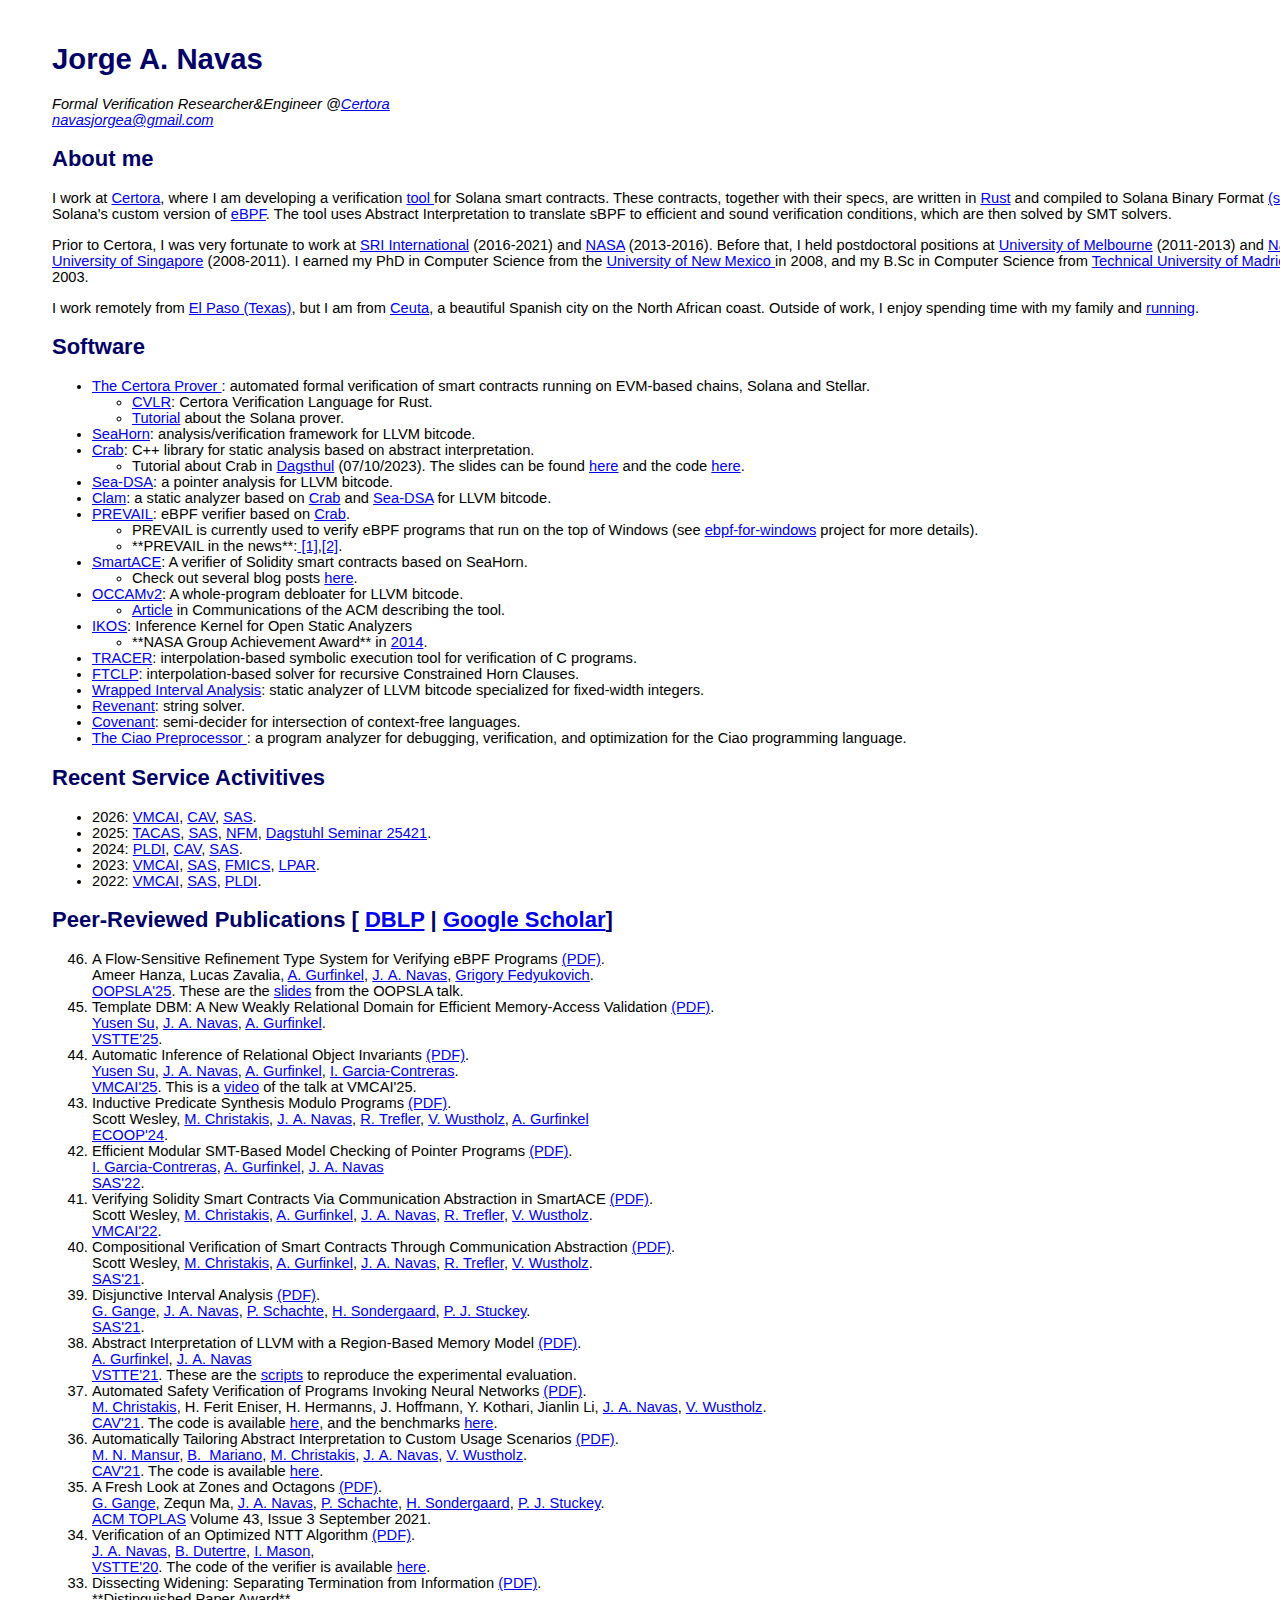
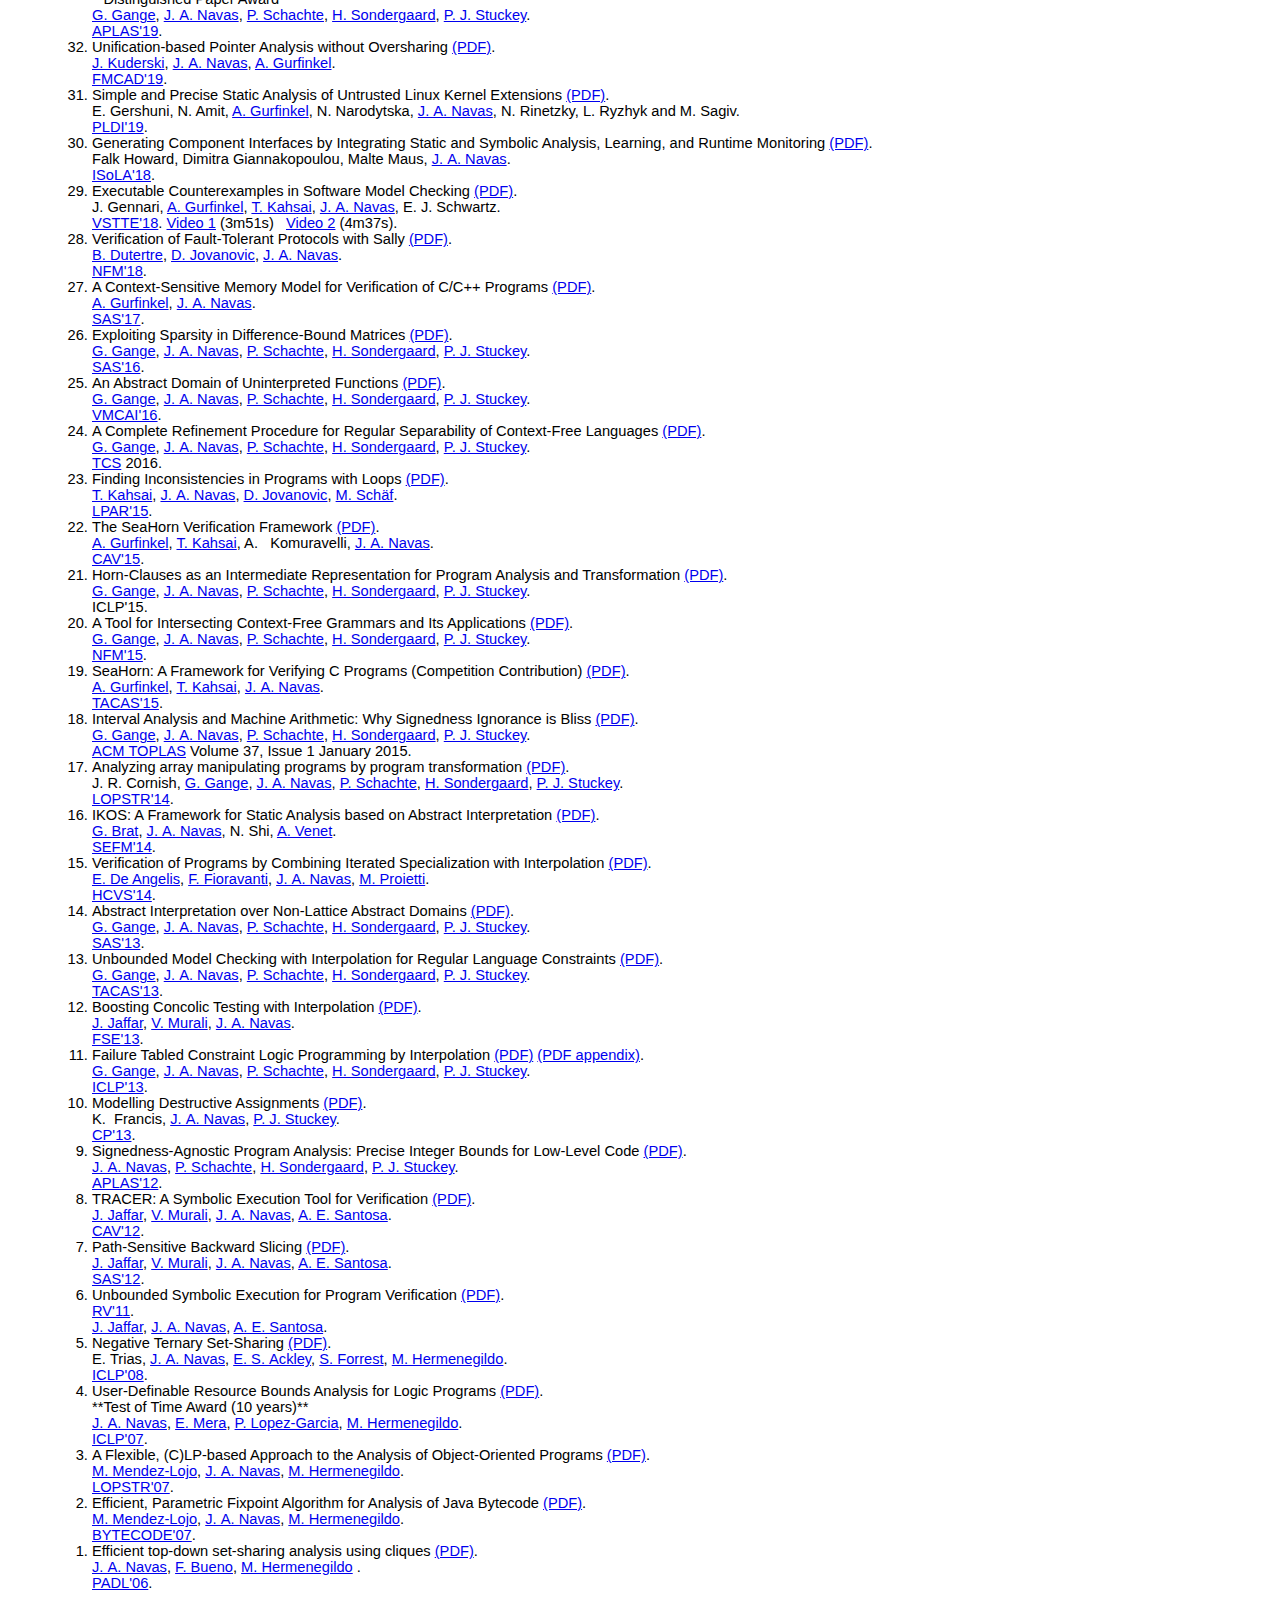
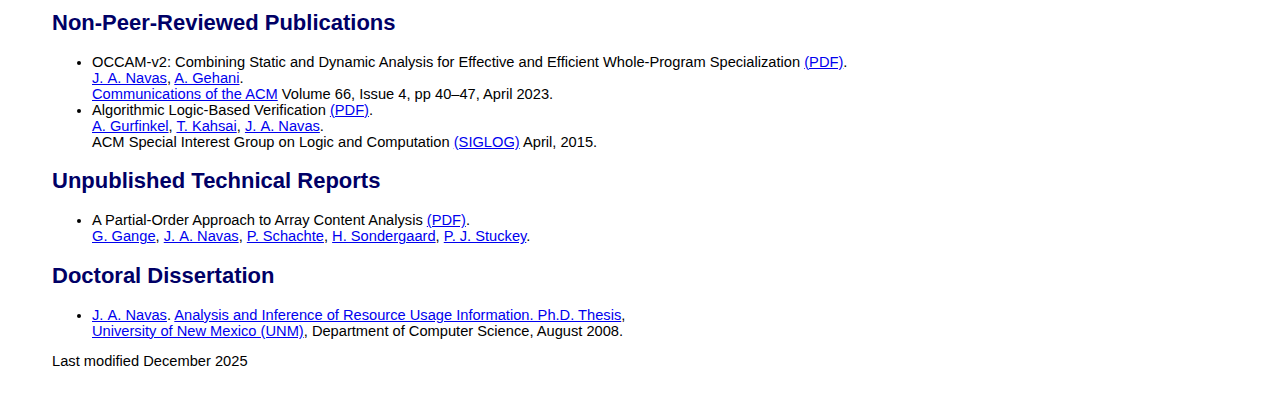
<file: index.html>
<!DOCTYPE html>
<html xmlns="http://www.w3.org/1999/xhtml" lang="en">

<head>

   <meta http-equiv="Content-Type" content="text/html; charset=utf-8"> 

    <meta name="description" content=" Jorge A. Navas is a principal
    researcher at Certora. Before, he was a senior computer scientist
    at SRI International, a research engineer in the Robust Software
    Engineering Group at NASA Ames Research Center, a senior research
    fellow at The University of Melbourne, and a research fellow at
    the National University of Singapore working with Joxan
    Jaffar. Even before that, he was a PhD student at the University
    of New Mexico working with Manuel Hermenegildo. His research area
    is Programming Languages and among his main interests are the
    design and development of tools for program verification and
    analysis of complex systems.">

    <meta name="keywords" content="Jorge Navas, Formal Methods,
   Software Verification, Static Analysis, Abstract Interpretation,
   Symbolic Execution, Model Checking, C, C++, Rust, eBPF, Solana,
   SBF, Horn Clauses, Constraint Logic Programming (CLP), LLVM,
   SeaHorn, Crab, Clam, SeaDsa, Ikos, TRACER">

    <title>Jorge Navas Homepage</title>
  
    <link rel="stylesheet" href="css/style.css" type="text/css" > 

</head>

<body>
  
<!-- <h1>Jorge A. Navas</h1> -->
<!-- <header> -->
<!-- <table class="title"> -->
<!-- <tr> <td> Formal Verification Researcher&amp;Engineer @<a href="http://www.certora.com/">Certora</a> </td></tr> -->
<!-- <tr> <td> <a href="mailto:navasjorgea@gmail.com">navasjorgea@gmail.com</a> </td> </tr> -->
<!-- </table> -->
<!-- </header> -->

<!-- <table> -->
<!-- <tr> -->
<!-- <td><img src="figs/jorge_navas.jpg" alt="Jorge A. Navas" height="130" width="130"></td> -->
<!-- <td> -->
<!--   <h1>Jorge A. Navas</h1> -->
<!--   <h3> Formal Verification Researcher/Engineer @<a href="http://www.certora.com/">Certora</a> </h3> -->
<!--   <a href="mailto:navasjorgea@gmail.com">navasjorgea@gmail.com</a> -->
<!-- </td> -->
<!-- </tr> -->
<!-- </table> -->
<!-- <hr> -->

    <header>
        <h1>Jorge A. Navas</h1>
        <address>
            Formal Verification Researcher&amp;Engineer @<a href="http://www.certora.com/">Certora</a><br>
            <a href="mailto:navasjorgea@gmail.com">navasjorgea@gmail.com</a>
        </address>
    </header>
    

    <main>
      <section id="about">
	<h2>About me</h2>

	  <!-- <p> My passion is the design and implementation of automatic tools -->
	  <!-- that can boost programmers' productivity to make more reliable -->
	  <!-- and secure code. The goal of my research is to improve the -->
	  <!-- process of formally verifying complex software systems. </p> -->

	<p> I work at <a href="http://www.certora.com/">Certora</a>, where I
	  am developing a 
	  verification <a href="https://medium.com/certora/formal-verification-of-solana-smart-contracts-2e57b960f953">
	    tool </a> for Solana smart contracts. These contracts, together with
	  their specs, are written in <a href="https://crates.io/crates/cvlr">Rust</a> and compiled to Solana Binary
	  Format <a href="https://solana.com/docs/core/programs">(sBPF)</a>,
	  Solana's custom version of
	  <a href="https://ebpf.io/">eBPF</a>.  The tool uses Abstract
	  Interpretation to translate sBPF to efficient and sound verification
	  conditions, which are then solved by SMT solvers.
	</p>

	<p> Prior to Certora, I was very fortunate to work
	  at <a href="https://www.sri.com/cyber-formal-methods/">SRI
	  International</a> (2016-2021)
	  and <a href="https://www.nasa.gov/isd-robust-software-engineering">NASA</a>
	  (2013-2016). Before that, I held postdoctoral positions
	  at <a href="https://cis.unimelb.edu.au/">University of
	  Melbourne</a> (2011-2013) and
	  <a href="https://www.comp.nus.edu.sg/cs/">National University of
	    Singapore</a> (2008-2011). I earned my PhD in Computer Science from
	  the <a href="https://www.cs.unm.edu/"> University of New
	  Mexico </a> in 2008, and my B.Sc in Computer Science
	  from <a href="https://www.fi.upm.es/">Technical University
	  of Madrid</a> in 2003.<br>
	</p>

	<p>
	  I work remotely
	  from <a href="https://en.wikipedia.org/wiki/El_Paso,_Texas">El
	  Paso (Texas)</a>, but I am
	  from <a href="https://en.wikipedia.org/wiki/Ceuta">Ceuta</a>,
	  a beautiful Spanish city on the North African coast.
	  Outside of work, I enjoy spending time with my family
	  and <a href="personal/races.html">running</a>.
	</p>
      </section>

      <section id="software">
	<h2>Software</h2>

	<ul>
	  <li>
	    <a href="https://github.com/Certora/CertoraProver">The
	      Certora Prover </a>: automated formal verification of smart
	    contracts running on EVM-based chains, Solana and
	    Stellar.
	    <ul>
	      <li><a href="https://crates.io/crates/cvlr">CVLR</a>: Certora Verification Language for Rust.</li>
	      <li> <a href="https://github.com/Certora/certora-vault-tutorial">Tutorial</a> about the Solana prover.</li>
	    </ul>
	  </li>

	  <li>
	    <a href="http://seahorn.github.io/">SeaHorn</a>: 
	    analysis/verification framework for LLVM bitcode.
	  </li>
	  
	  <li> 
	    <a href="https://github.com/seahorn/crab">Crab</a>: C++
	    library for static analysis based on abstract
	    interpretation.

	    <ul>
	      <li> Tutorial about Crab
		in <a href="https://www.dagstuhl.de/en/seminars/seminar-calendar/seminar-details/23281">
		  Dagsthul</a> (07/10/2023). The slides can be
		found <a href="slides/crab-dagstuhl_mod.pptx"> here</a>
		and the
		code <a href="https://hub.docker.com/r/seahorn/crab_dagstuhl_23">
		  here</a>.
	      </li>  
	    </ul>  
	  </li>

	  <li>
	    <a href="https://github.com/seahorn/sea-dsa">Sea-DSA</a>:
            a pointer analysis for LLVM bitcode.
	  </li>	

	  <li> <a href="https://github.com/seahorn/clam">Clam</a>: a
	    static analyzer based
	    on <a href="https://github.com/seahorn/crab">Crab</a>
	    and <a href="https://github.com/seahorn/sea-dsa">Sea-DSA</a>
	    for LLVM bitcode.
	  </li>


	  <li> 
	    <a href="https://github.com/vbpf/ebpf-verifier">PREVAIL</a>: eBPF verifier based
            on <a href="https://github.com/seahorn/crab">Crab</a>.
	    <ul>
	      <li>
		PREVAIL is currently used to verify eBPF programs that run
		on the top of Windows
		(see <a href="https://github.com/microsoft/ebpf-for-windows">ebpf-for-windows</a>
		project for more details).
	      </li>
	      <li>
		<span class="news">**PREVAIL in the news**</span>:<a href="https://www.zdnet.com/article/porting-linuxs-ebpf-to-windows-10-and-windows-server/">
		  [1]</a>,<a href="https://www.bleepingcomputer.com/news/security/microsofts-new-project-ports-linux-ebpf-to-windows-10-server/">[2]</a>.
	      </li>
	    </ul>
	  </li>
	  
	  <li> 
	    <a href="https://github.com/contract-ace/smartace">SmartACE</a>:
            A verifier of Solidity smart contracts based on SeaHorn.
	    <ul>
	      <li>
		Check out several blog posts <a href="http://seahorn.github.io/smartace/install/docker/2020/06/08/smartace-installation.html">here</a>.
	      </li>
	    </ul>
	  </li>
	  
	  <li> 
	    <a href="https://github.com/SRI-CSL/OCCAM">OCCAMv2</a>:
            A whole-program debloater for LLVM bitcode.
	    <ul>
	      <li>
		<a href="papers/CACM-2023.OCCAMv2.pdf">Article</a> in
		Communications of the ACM describing the tool.
	      </li>
	    </ul>
	    
	  </li>		
	  <li> <a href="https://ti.arc.nasa.gov/opensource/ikos/">
	      IKOS</a>: Inference Kernel for Open Static Analyzers
	    <ul>
	      <li>
		<span class="award">**NASA Group Achievement Award**</span> in <a href="https://www.nasa.gov/content/division-awards-0">2014</a>.
	      </li>
	    </ul>
	    
	  </li>
	  
	  <li> <a href="http://www.comp.nus.edu.sg/~tracerx/tracer">TRACER</a>:  interpolation-based symbolic execution tool for
	    verification of C programs.  
	  </li>
	  
	  <li>
	    <a href="https://github.com/caballa/ftclp">FTCLP</a>: interpolation-based solver for recursive Constrained Horn Clauses.
	  </li>
	  
	  <li>
	    <a href="https://github.com/caballa/wrapped-intervals">
	      Wrapped Interval Analysis</a>: static analyzer of LLVM
	    bitcode specialized for fixed-width integers.
	  </li> 
	  
	  <li> <a href="http://people.eng.unimelb.edu.au/gkgange/revenant/">
	      Revenant</a>: string solver. 
	  </li>
	  
	  <li> <a href="https://github.com/caballa/covenant">Covenant</a>: semi-decider for intersection of context-free languages.
	  </li>
	  
	  <li> <a href="https://github.com/ciao-lang/ciaopp">The Ciao Preprocessor
	    </a>: a program analyzer for debugging, verification, and
	    optimization for the Ciao programming language. 
	  </li>
	</ul> 
      </section>      

      <section id="service">
	<h2> Recent Service Activitives </h2>
	
	<ul>
	  <li> 2026: <a href="https://conf.researchr.org/home/VMCAI-2026">VMCAI</a>, <a href="https://conferences.i-cav.org/2026/">CAV</a>, <a href="https://conf.researchr.org/home/splash-issta-2026/sas-2026">SAS</a>. </li>	
	  <li> 2025: <a href="https://etaps.org/2025/conferences/tacas/">TACAS</a>, <a href="https://2025.splashcon.org/home/sas-2025">SAS</a>, <a href="https://shemesh.larc.nasa.gov/nfm2025/">NFM</a>, <a href=" https://www.dagstuhl.de/25421">Dagstuhl Seminar 25421</a>. </li>	
	  <li> 2024: <a href="https://pldi24.sigplan.org/">PLDI</a>, <a href="http://i-cav.org/2024/"> CAV</a>, <a href="https://2024.splashcon.org/home/sas-2024"> SAS</a>.
	  </li>
	  <li> 2023: <a href="https://popl23.sigplan.org/home/VMCAI-2023">VMCAI</a>, <a href="https://conf.researchr.org/home/sas-2023">SAS</a>, <a href="https://www.uantwerpen.be/en/conferences/confest-2023/fmics/">FMICS</a>, <a href="https://easychair.org/smart-program/LPAR2023/">LPAR</a>.
	  </li>
	  <li> 2022: <a href="https://popl22.sigplan.org/home/VMCAI-2022">VMCAI</a>, <a href="https://2022.splashcon.org/home/sas-2022">SAS</a>, <a href="https://pldi22.sigplan.org/"> PLDI</a>. 
	  </li>
	  <!-- <li> 2021: <a href="https://popl21.sigplan.org/home/VMCAI-2021">VMCAI</a>, <a href="http://saks.iasi.cnr.it/lopstr21/">LOPSTR</a>. -->
	  <!-- </li> -->
	  <!-- <li> 2020: <a href="https://easychair.org/smart-program/LPAR23/">LPAR</a>, -->
	  <!--   <a href="https://sri-csl.github.io/VSTTE20/">VSTTE</a>. -->
	  <!-- </li> -->
	</ul>
      </section>

      <section id="publications">
        <h2>  Peer-Reviewed Publications [ <a href="https://dblp.org/pid/77/4230a.html"> DBLP</a> | <a href="https://scholar.google.com/citations?user=JS8ThNUAAAAJ&hl=en"> Google Scholar</a>] </h2>

	<ol reversed="reversed">

	  <li>
	    <span class="paper">A Flow-Sensitive Refinement Type System for Verifying eBPF Programs</span>
	    <a href="papers/types-ebpf-oopsla-2025.pdf">(PDF)</a>.
	    <br>
	    Ameer&nbsp;Hanza,
	    Lucas&nbsp;Zavalia,	   
	    <a href="https://arieg.bitbucket.io/">A.&nbsp;Gurfinkel</a>,	   
	    <a href="https://jorgenavas.github.io/">J.&nbsp;A.&nbsp;Navas</a>,
	    <a href="https://www.cs.fsu.edu/~grigory/">Grigory&nbsp;Fedyukovich</a>.
	    <br>
	    <a href="https://2025.splashcon.org/track/OOPSLA">OOPSLA'25</a>.
	    These are the <a href="slides/oopsla25.pptx">slides</a> from the OOPSLA talk.	  	  
	  </li>
	  
	  <li>
	    <span class="paper">Template DBM: A New Weakly Relational Domain for Efficient Memory-Access Validation</span>
	    <a href="papers/TemplateDBM_VSTTE2025.pdf">(PDF)</a>.
	    <br>
	    <a href="https://github.com/LinerSu">Yusen&nbsp;Su</a>,
	    <a href="https://jorgenavas.github.io/">J.&nbsp;A.&nbsp;Navas</a>,
	    <a href="https://arieg.bitbucket.io/">A.&nbsp;Gurfinkel</a>.
	    <br>
	    <a href="https://systemf.epfl.ch/etc/vstte2025">VSTTE'25</a>.
	  </li>

	  
	  <li>
	    <span class="paper">Automatic Inference of Relational Object Invariants</span>
	    <a href="papers/ObjectDomain_VMCAI2025.pdf">(PDF)</a>.
	    <br>
	    <a href="https://github.com/LinerSu">Yusen&nbsp;Su</a>,
	    <a href="https://jorgenavas.github.io/">J.&nbsp;A.&nbsp;Navas</a>,
	    <a href="https://arieg.bitbucket.io/">A.&nbsp;Gurfinkel</a>,
	    <a href="https://igcontreras.github.io/">I.&nbsp;Garcia-Contreras</a>.
	    <br>
	    <a href="https://conf.researchr.org/home/VMCAI-2025">VMCAI'25</a>.
	    This is a <a href="https://www.youtube.com/watch?v=pZayAZ_0fj4">video</a> of the talk at VMCAI'25.
	  </li>

	  
	  <li>
	    <span class="paper">Inductive Predicate Synthesis Modulo Programs</span>
	    <a href="papers/ECOOP_2024_IPSMP.pdf">(PDF)</a>.
	    <br>
	    Scott&nbsp;Wesley,
	    <a href="https://mariachris.github.io/index.html">M.&nbsp;Christakis</a>,
	    <a href="https://jorgenavas.github.io/">J.&nbsp;A.&nbsp;Navas</a>,	  
	    <a href="https://cs.uwaterloo.ca/~trefler/">R.&nbsp;Trefler</a>,
	    <a href="http://www.wuestholz.com/">V.&nbsp;Wustholz</a>,
	    <a href="https://arieg.bitbucket.io/">A.&nbsp;Gurfinkel</a>
	    <br>
	    <a href="https://2024.ecoop.org">ECOOP'24</a>.	  
	  </li>


	  <li>
	    <span class="paper">Efficient Modular SMT-Based Model Checking of Pointer Programs</span>
	    <a href="papers/seahorn-modular-encoding-SAS22.pdf">(PDF)</a>.
	    <br>
	    <a href="https://igcontreras.github.io/">I.&nbsp;Garcia-Contreras</a>,
	    <a href="https://arieg.bitbucket.io/">A.&nbsp;Gurfinkel</a>,
	    <a href="https://jorgenavas.github.io/">J.&nbsp;A.&nbsp;Navas</a>
	    <br>
	    <a href="https://conf.researchr.org/home/sas-2022">SAS'22</a>.	  
	  </li>

	  
	  <li>
	    <span class="paper">Verifying Solidity Smart Contracts Via Communication Abstraction in SmartACE</span>
	    <a href="papers/smartace-VMCAI22.pdf">(PDF)</a>.
	    <br>
	    Scott&nbsp;Wesley,
	    <a href="https://mariachris.github.io/index.html">M.&nbsp;Christakis</a>,
	    <a href="https://arieg.bitbucket.io/">A.&nbsp;Gurfinkel</a>,
	    <a href="https://jorgenavas.github.io/">J.&nbsp;A.&nbsp;Navas</a>,
	    <a href="https://cs.uwaterloo.ca/~trefler/">R.&nbsp;Trefler</a>,
	    <a href="http://www.wuestholz.com/">V.&nbsp;Wustholz</a>.	  
	    <br> <a href="https://popl22.sigplan.org/home/VMCAI-2022">VMCAI'22</a>.	  
	  </li>
	  
	  <li>
	    <span class="paper">Compositional Verification of Smart Contracts Through Communication Abstraction</span>
	    <a href="papers/smartace-SAS21.pdf">(PDF)</a>.	  	  
	    <br>
	    Scott&nbsp;Wesley,
	    <a href="https://mariachris.github.io/index.html">M.&nbsp;Christakis</a>,
	    <a href="https://arieg.bitbucket.io/">A.&nbsp;Gurfinkel</a>,
	    <a href="https://jorgenavas.github.io/">J.&nbsp;A.&nbsp;Navas</a>,
	    <a href="https://cs.uwaterloo.ca/~trefler/">R.&nbsp;Trefler</a>,
	    <a href="http://www.wuestholz.com/">V.&nbsp;Wustholz</a>.	  
	    <br> <a href="https://conf.researchr.org/home/sas-2021">SAS'21</a>.	  
	  </li>

	  <li>
	    <span class="paper">Disjunctive Interval Analysis</span>
	    <a href="papers/rdd-boxes-SAS21.pdf">(PDF)</a>.	  
	    <br> 
	    <a href="https://people.eng.unimelb.edu.au/gkgange/">G.&nbsp;Gange</a>,
	    <a href="https://jorgenavas.github.io/">J.&nbsp;A.&nbsp;Navas</a>,
	    <a href="http://people.eng.unimelb.edu.au/schachte/">P.&nbsp;Schachte</a>,
	    <a href="http://people.eng.unimelb.edu.au/harald/">H.&nbsp;Sondergaard</a>,
	    <a href="http://people.eng.unimelb.edu.au/pstuckey/">P.&nbsp;J.&nbsp;Stuckey</a>.
	    <br> <a href="https://conf.researchr.org/home/sas-2021">SAS'21</a>.	  
	  </li>
	  
	  <li>
	    <span class="paper">Abstract Interpretation of LLVM with a Region-Based Memory Model</span>
	    <a href="papers/rbmm-VSTTE21.pdf">(PDF)</a>.
	    <br>
	    <a href="https://arieg.bitbucket.io/">A.&nbsp;Gurfinkel</a>,
	    <a href="https://jorgenavas.github.io/">J.&nbsp;A.&nbsp;Navas</a>
	    <br> <a href="http://verify.inf.usi.ch/VSTTE21">VSTTE'21</a>.
	    These are the <a href="https://zenodo.org/record/5129227#.YpUIT1NME80"> scripts</a> to reproduce the experimental evaluation.
	  </li>

	  <li>
	    <span class="paper">Automated Safety Verification of Programs Invoking Neural Networks</span>
	    <a href="papers/NPA-cav2021.pdf">(PDF)</a>.
	    <br>
	    <a href="https://mariachris.github.io/index.html">M.&nbsp;Christakis</a>,
	    H. Ferit Eniser,
	    H. Hermanns,
	    J. Hoffmann,
	    Y. Kothari,
	    Jianlin Li,
	    <a href="https://jorgenavas.github.io/">J.&nbsp;A.&nbsp;Navas</a>,	  	  
	    <a href="http://www.wuestholz.com/">V.&nbsp;Wustholz</a>.
	    <br> <a href="http://i-cav.org/2021/">CAV'21</a>.
	    The code is available <a href="https://github.com/Practical-Formal-Methods/clam-racetrack"> here</a>, and the benchmarks <a href="https://github.com/Practical-Formal-Methods/Racetrack-Benchmark"> here</a>.
	  </li>
	  
	  <li>
	    <span class="paper">Automatically Tailoring Abstract Interpretation to Custom Usage Scenarios</span>
	    <a href="papers/tailor_cav2021.pdf">(PDF)</a>.
	    <br>
	    <a href="https://numairmansur.github.io/">M.&nbsp;N.&nbsp;Mansur</a>,
	    <a href="https://bmarwritescode.github.io/"> B.&nbsp; Mariano</a>,
	    <a href="https://mariachris.github.io/index.html">M.&nbsp;Christakis</a>,
	    <a href="https://jorgenavas.github.io/">J.&nbsp;A.&nbsp;Navas</a>,	  	  
	    <a href="http://www.wuestholz.com/">V.&nbsp;Wustholz</a>.
	    <br> <a href="http://i-cav.org/2021/">CAV'21</a>.
	    The code is available <a href="https://github.com/Practical-Formal-Methods/tailor"> here</a>.	  
	  </li>

	  <li>
	    <span class="paper">A Fresh Look at Zones and Octagons</span>
	    <a href="papers/ACM_TOPLAS_zones_octagons.pdf">(PDF)</a>.
	    <br> 
	    <a href="https://people.eng.unimelb.edu.au/gkgange/">G.&nbsp;Gange</a>,
	    Zequn Ma,
	    <a href="https://jorgenavas.github.io/">J.&nbsp;A.&nbsp;Navas</a>,
	    <a href="http://people.eng.unimelb.edu.au/schachte/">P.&nbsp;Schachte</a>,
	    <a href="http://people.eng.unimelb.edu.au/harald/">H.&nbsp;Sondergaard</a>,
	    <a href="http://people.eng.unimelb.edu.au/pstuckey/">P.&nbsp;J.&nbsp;Stuckey</a>.
	    <br> <a href="https://toplas.acm.org/">ACM TOPLAS</a> Volume 43, Issue 3 September 2021.	  
	  </li>
	  
	  <li>
	    <span class="paper">Verification of an Optimized NTT Algorithm</span> 
            <a href="papers/ntt-VSTTE20.pdf">(PDF)</a>.
	    <br>
	    <a href="https://jorgenavas.github.io/">J.&nbsp;A.&nbsp;Navas</a>,	  
	    <a href="https://brunodutertre.github.io/">B.&nbsp;Dutertre</a>,
	    <a href="http://www.csl.sri.com/people/mason/">I.&nbsp;Mason</a>,
            <br> <a href="https://sri-csl.github.io/VSTTE20/">VSTTE'20</a>.
	    The code of the verifier is available <a href="https://github.com/SRI-CSL/NTT/tree/master/verifier"> here</a>.
	  </li>

	  <li>
	    <span class="paper">Dissecting Widening: Separating Termination from Information</span> 
            <a href="papers/isolated-widening-APLAS19.pdf">(PDF)</a>.
	    <br>
	    <span class="award">**Distinguished Paper Award**</span>	  
	    <br>  
	    <a href="https://people.eng.unimelb.edu.au/gkgange/">G.&nbsp;Gange</a>,
	    <a href="https://jorgenavas.github.io/">J.&nbsp;A.&nbsp;Navas</a>,
	    <a href="http://people.eng.unimelb.edu.au/schachte/">P.&nbsp;Schachte</a>,
	    <a href="http://people.eng.unimelb.edu.au/harald/">H.&nbsp;Sondergaard</a>,
	    <a href="http://people.eng.unimelb.edu.au/pstuckey/">P.&nbsp;J.&nbsp;Stuckey</a>.
            <br> <a href="https://conf.researchr.org/home/aplas-2019">APLAS'19</a>.
	  </li>
	  
	  
	  <li>
	    <span class="paper">Unification-based Pointer Analysis without Oversharing</span>
	    <a href="papers/tea-dsa-fmcad19.pdf">(PDF)</a>.
            <br>
	    <a href="https://ca.linkedin.com/in/jakubkuderski">J.&nbsp;Kuderski</a>,
            <a href="https://jorgenavas.github.io/">J.&nbsp;A.&nbsp;Navas</a>,	  
	    <a href="https://arieg.bitbucket.io/">A.&nbsp;Gurfinkel</a>.
	    <br> <a href="https://fmcad.forsyte.at/FMCAD19/">FMCAD'19</a>. 	  
	  </li>
	  
	  <li>
	    <span class="paper">Simple and Precise Static Analysis of Untrusted Linux Kernel Extensions</span>
	    <a href="papers/ebpf-pldi19.pdf">(PDF)</a>.
	    <br> E. Gershuni, N. Amit,
	    <a href="https://arieg.bitbucket.io/">A.&nbsp;Gurfinkel</a>, N. Narodytska,
            <a href="https://jorgenavas.github.io/">J.&nbsp;A.&nbsp;Navas</a>,
	    N. Rinetzky, L. Ryzhyk and M. Sagiv.
            <br><a href="https://pldi19.sigplan.org/">PLDI'19</a>. 	  	  
	  </li>
	  <li>
	    <span class="paper">Generating Component Interfaces by Integrating Static and Symbolic Analysis, Learning, and Runtime Monitoring</span>	  
	    <a href="papers/interface-generation-isola18.pdf">(PDF)</a>.
	    <br> Falk Howard, Dimitra Giannakopoulou, Malte Maus, 
            <a href="https://jorgenavas.github.io/">J.&nbsp;A.&nbsp;Navas</a>.
	    <br> <a href="http://www.isola-conference.org/isola2018/">ISoLA'18</a>. 	  
	  </li>
	  
	  <li>
	    <span class="paper">Executable Counterexamples in Software Model Checking</span>
	    <a href="papers/seahorn-cex-vstte18.pdf">(PDF)</a>.
	    <br>
	    J.&nbsp;Gennari,	  
	    <a href="https://arieg.bitbucket.io/">A.&nbsp;Gurfinkel</a>,
            <a href="http://www.lememta.info/">T.&nbsp;Kahsai</a>,
            <a href="https://jorgenavas.github.io/">J.&nbsp;A.&nbsp;Navas</a>,
	    E.&nbsp;J.&nbsp;Schwartz.
            <br> <a href="http://vstte18.it.uu.se/">VSTTE'18</a>.  <a href="https://www.youtube.com/watch?v=3Mx2WKFbLus">Video 1</a>&nbsp;(3m51s) &nbsp; <a href="https://www.youtube.com/watch?v=ct1X6pmnqk0">Video 2</a>&nbsp;(4m37s).	  
	  </li>
	  
  	  <li>
	    <span class="paper">Verification of Fault-Tolerant Protocols with Sally</span>
	    <a href="papers/dutertre-nfm2018.pdf">(PDF)</a>.
	    <br>
	    <a href="https://brunodutertre.github.io/">B.&nbsp;Dutertre</a>,
	    <a href="https://dddejan.github.io/">D.&nbsp;Jovanovic</a>, 
            <a href="https://jorgenavas.github.io/">J.&nbsp;A.&nbsp;Navas</a>.
	    <br> <a href="https://shemesh.larc.nasa.gov/NFM2018/">NFM'18</a>.	  
	  </li>
	  
	  <li>
	    <span class="paper">A Context-Sensitive Memory Model for Verification of C/C++ Programs</span>
	    <a href="papers/sea-dsa-SAS17.pdf">(PDF)</a>.
            <br> 	  
	    <a href="https://arieg.bitbucket.io/">A.&nbsp;Gurfinkel</a>,
            <a href="https://jorgenavas.github.io/">J.&nbsp;A.&nbsp;Navas</a>.
	    <br> <a href="http://staticanalysis.org/sas2017/sas2017.html">SAS'17</a>. 	  
	  </li>
	  
	  <li>
	    <span class="paper">Exploiting Sparsity in Difference-Bound Matrices</span> 
            <a href="papers/zones-SAS16.pdf">(PDF)</a>. 
	    <br>  
	    <a href="https://people.eng.unimelb.edu.au/gkgange/">G.&nbsp;Gange</a>,
	    <a href="https://jorgenavas.github.io/">J.&nbsp;A.&nbsp;Navas</a>,
	    <a href="http://people.eng.unimelb.edu.au/schachte/">P.&nbsp;Schachte</a>,
	    <a href="http://people.eng.unimelb.edu.au/harald/">H.&nbsp;Sondergaard</a>,
	    <a href="http://people.eng.unimelb.edu.au/pstuckey/">P.&nbsp;J.&nbsp;Stuckey</a>.
            <br> <a href="http://staticanalysis.org/sas2016/">SAS'16</a>.	  
	  </li>
	  
	  <li>
	    <span class="paper">An Abstract Domain of Uninterpreted Functions</span>
	    <a href="papers/terms-vmcai16.pdf">(PDF)</a>.
	    <br>  
	    <a href="https://people.eng.unimelb.edu.au/gkgange/">G.&nbsp;Gange</a>,
	    <a href="https://jorgenavas.github.io/">J.&nbsp;A.&nbsp;Navas</a>,
	    <a href="http://people.eng.unimelb.edu.au/schachte/">P.&nbsp;Schachte</a>,
	    <a href="http://people.eng.unimelb.edu.au/harald/">H.&nbsp;Sondergaard</a>,
	    <a href="http://people.eng.unimelb.edu.au/pstuckey/">P.&nbsp;J.&nbsp;Stuckey</a>.
	    <br> <a href="http://conf.researchr.org/home/VMCAI-2016">VMCAI'16</a>.	  
	  </li>

	  <li>
	    <span class="paper">A Complete Refinement Procedure for Regular Separability of Context-Free Languages</span>
	    <a href="papers/CFG-TCS-2016.pdf">(PDF)</a>.
	    <br> 
	    <a href="https://people.eng.unimelb.edu.au/gkgange/">G.&nbsp;Gange</a>,
	    <a href="https://jorgenavas.github.io/">J.&nbsp;A.&nbsp;Navas</a>,
	    <a href="http://people.eng.unimelb.edu.au/schachte/">P.&nbsp;Schachte</a>,
	    <a href="http://people.eng.unimelb.edu.au/harald/">H.&nbsp;Sondergaard</a>,
	    <a href="http://people.eng.unimelb.edu.au/pstuckey/">P.&nbsp;J.&nbsp;Stuckey</a>.
	    <br> <a href="https://www.journals.elsevier.com/theoretical-computer-science">TCS</a> 2016.	  
	  </li>
	  
	  <li>
	    <span class="paper">Finding Inconsistencies in Programs with Loops</span>
	    <a href="papers/inconsistencies-lpar15.pdf">(PDF)</a>.
	    <br>  
            <a href="http://www.lememta.info/">T.&nbsp;Kahsai</a>,         
            <a href="https://jorgenavas.github.io/">J.&nbsp;A.&nbsp;Navas</a>,           
            <a href="https://dddejan.github.io/">D.&nbsp;Jovanovic</a>,
	    <a href="https://www.martinschaef.de/">M.&nbsp;Sch&auml;f</a>.
	    <br> <a href="http://www.lpar-20.org/">LPAR'15</a>.
	  </li>
	  
	  <li>
	    <span class="paper">The SeaHorn Verification Framework</span>
	    <a href="papers/seahorn-cav15.pdf">(PDF)</a>. 
	    <br> 
	    <a href="https://arieg.bitbucket.io/">A.&nbsp;Gurfinkel</a>,
            <a href="http://www.lememta.info/">T.&nbsp;Kahsai</a>,      
            A. &nbsp; Komuravelli,
            <a href="https://jorgenavas.github.io/">J.&nbsp;A.&nbsp;Navas</a>.
            <br> <a href="http://i-cav.org/2015/">CAV'15</a>.	  
	  </li>
	  
	  <li>
	    <span class="paper">Horn-Clauses as an Intermediate Representation for Program Analysis and Transformation</span>
	    <a href="papers/lpvm.pdf">(PDF)</a>.
	    <br> 
	    <a href="https://people.eng.unimelb.edu.au/gkgange/">G.&nbsp;Gange</a>,
	    <a href="https://jorgenavas.github.io/">J.&nbsp;A.&nbsp;Navas</a>,
	    <a href="http://people.eng.unimelb.edu.au/schachte/">P.&nbsp;Schachte</a>,
	    <a href="http://people.eng.unimelb.edu.au/harald/">H.&nbsp;Sondergaard</a>,
	    <a href="http://people.eng.unimelb.edu.au/pstuckey/">P.&nbsp;J.&nbsp;Stuckey</a>.
	    <br> ICLP'15.          
	  </li>
	  
	  
	  <li>
	    <span class="paper">A Tool for Intersecting Context-Free Grammars and Its Applications</span>
	    <a href="papers/cfg_nfm15.pdf">(PDF)</a>.
	    <br> 
	    <a href="https://people.eng.unimelb.edu.au/gkgange/">G.&nbsp;Gange</a>,
	    <a href="https://jorgenavas.github.io/">J.&nbsp;A.&nbsp;Navas</a>,
	    <a href="http://people.eng.unimelb.edu.au/schachte/">P.&nbsp;Schachte</a>,
	    <a href="http://people.eng.unimelb.edu.au/harald/">H.&nbsp;Sondergaard</a>,
	    <a href="http://people.eng.unimelb.edu.au/pstuckey/">P.&nbsp;J.&nbsp;Stuckey</a>.
	    <br> <a href="http://www.nasaformalmethods.org/nfm2015">NFM'15</a>.	  
	  </li>
	  
	  
	  <li>
	    <span class="paper">SeaHorn: A Framework for Verifying C Programs (Competition Contribution)</span>
	    <a href="papers/seahorn-svcomp15.pdf">(PDF)</a>.
	    <br> 
	    <a href="https://arieg.bitbucket.io/">A.&nbsp;Gurfinkel</a>,
            <a href="http://www.lememta.info/">T.&nbsp;Kahsai</a>,      
            <a href="https://jorgenavas.github.io/">J.&nbsp;A.&nbsp;Navas</a>.
	    <br> <a href="https://www.etaps.org/2015/tacas">TACAS'15</a>.	  
	  </li>
	  
	  <li>
	    <span class="paper">Interval Analysis and Machine Arithmetic: Why Signedness Ignorance is Bliss</span>
	    <a href="papers/ACM-TOPLAS-wrapped.pdf">(PDF)</a>.
	    <br> 
	    <a href="https://people.eng.unimelb.edu.au/gkgange/">G.&nbsp;Gange</a>,
	    <a href="https://jorgenavas.github.io/">J.&nbsp;A.&nbsp;Navas</a>,
	    <a href="http://people.eng.unimelb.edu.au/schachte/">P.&nbsp;Schachte</a>,
	    <a href="http://people.eng.unimelb.edu.au/harald/">H.&nbsp;Sondergaard</a>,
	    <a href="http://people.eng.unimelb.edu.au/pstuckey/">P.&nbsp;J.&nbsp;Stuckey</a>.
	    <br> <a href="https://toplas.acm.org/">ACM TOPLAS</a> Volume 37, Issue 1 January 2015.	  
	  </li>
	  
	  <li>
	    <span class="paper">Analyzing array manipulating programs by program transformation</span>
	    <a href="papers/arraytransf_lopstr15.pdf"> (PDF)</a>.
	    <br> 
            J.&nbsp;R.&nbsp;Cornish, 
	    <a href="https://people.eng.unimelb.edu.au/gkgange/">G.&nbsp;Gange</a>,
	    <a href="https://jorgenavas.github.io/">J.&nbsp;A.&nbsp;Navas</a>,
	    <a href="http://people.eng.unimelb.edu.au/schachte/">P.&nbsp;Schachte</a>,
	    <a href="http://people.eng.unimelb.edu.au/harald/">H.&nbsp;Sondergaard</a>,
	    <a href="http://people.eng.unimelb.edu.au/pstuckey/">P.&nbsp;J.&nbsp;Stuckey</a>.
	    <br> <a href="http://www.iasi.cnr.it/events/lopstr14/">LOPSTR'14</a>.	  
	  </li>
	  
	  <li>
	    <span class="paper">IKOS: A Framework for Static Analysis based on Abstract Interpretation</span>
	    <a href="papers/ikos-sefm14.pdf">(PDF)</a>.
	    <br> 
	    <a href="http://ti.arc.nasa.gov/profile/brat/">G.&nbsp;Brat</a>,
	    <a href="https://jorgenavas.github.io/">J.&nbsp;A.&nbsp;Navas</a>,
	    N.&nbsp;Shi,
	    <a href="http://ti.arc.nasa.gov/profile/arnaud/">A.&nbsp;Venet</a>.
	    <br> <a href="http://sefm2014.inria.fr/">SEFM'14</a>.
	  </li>
	  
	  <li>
	    <span class="paper">Verification of Programs by Combining Iterated Specialization with Interpolation</span> 
            <a href="papers/hcvs14.pdf"> (PDF)</a>.
	    <br> 
	    <a href="http://www.sci.unich.it/~deangelis/">E.&nbsp;De Angelis</a>,
            <a href="http://www.sci.unich.it/~fioravan/">F.&nbsp;Fioravanti</a>,
	    <a href="https://jorgenavas.github.io/">J.&nbsp;A.&nbsp;Navas</a>,
	    <a href="http://www.iasi.cnr.it/~proietti/">M.&nbsp;Proietti</a>.
            <br> <a href="http://vsl2014.at/pages/HCVS-index.html">HCVS'14</a>.	  
	  </li>
	  
	  <li>
	    <span class="paper">Abstract Interpretation over Non-Lattice Abstract Domains</span>
	    <a href="papers/nonlattice-sas13.pdf">(PDF)</a>.
	    <br>    
	    <a href="https://people.eng.unimelb.edu.au/gkgange/">G.&nbsp;Gange</a>,
	    <a href="https://jorgenavas.github.io/">J.&nbsp;A.&nbsp;Navas</a>,
	    <a href="http://people.eng.unimelb.edu.au/schachte/">P.&nbsp;Schachte</a>,
	    <a href="http://people.eng.unimelb.edu.au/harald/">H.&nbsp;Sondergaard</a>,
	    <a href="http://people.eng.unimelb.edu.au/pstuckey/">P.&nbsp;J.&nbsp;Stuckey</a>.
	    <br> <a href="http://research.microsoft.com/en-us/events/sas2013">SAS'13</a>.	  
	  </li>
	  
	  <li>
	    <span class="paper">Unbounded Model Checking with Interpolation for Regular Language Constraints</span>
	    <a href="papers/regex-tacas13.pdf">(PDF)</a>.
	    <br> 
	    <a href="https://people.eng.unimelb.edu.au/gkgange/">G.&nbsp;Gange</a>,
	    <a href="https://jorgenavas.github.io/">J.&nbsp;A.&nbsp;Navas</a>,
	    <a href="http://people.eng.unimelb.edu.au/schachte/">P.&nbsp;Schachte</a>,
	    <a href="http://people.eng.unimelb.edu.au/harald/">H.&nbsp;Sondergaard</a>,
	    <a href="http://people.eng.unimelb.edu.au/pstuckey/">P.&nbsp;J.&nbsp;Stuckey</a>.
	    <br> <a href="http://www.etaps.org/2013/tacas13">TACAS'13</a>.	  
	  </li>
	  
	  <li>
	    <span class="paper">Boosting Concolic Testing with Interpolation</span>
	    <a href="papers/testingFSE13.pdf">(PDF)</a>.
	    <br>
	    <a href="http://www.comp.nus.edu.sg/~joxan">J.&nbsp;Jaffar</a>,
	    <a href="http://vijay.rice.edu/"> V.&nbsp;Murali</a>,
	    <a href="https://jorgenavas.github.io/">J.&nbsp;A.&nbsp;Navas</a>.
	    <br>  <a href="http://esec-fse.inf.ethz.ch">FSE'13</a>.	  
	  </li>
	  
	  <li>
	    <span class="paper">Failure Tabled Constraint Logic Programming by Interpolation</span>
	    <a href="papers/ftclp.pdf">(PDF)</a> <a href="papers/ftclp_appendix.pdf">(PDF appendix)</a>.
	    <br>  
	    <a href="https://people.eng.unimelb.edu.au/gkgange/">G.&nbsp;Gange</a>,
	    <a href="https://jorgenavas.github.io/">J.&nbsp;A.&nbsp;Navas</a>,
	    <a href="http://people.eng.unimelb.edu.au/schachte/">P.&nbsp;Schachte</a>,
	    <a href="http://people.eng.unimelb.edu.au/harald/">H.&nbsp;Sondergaard</a>,
	    <a href="http://people.eng.unimelb.edu.au/pstuckey/">P.&nbsp;J.&nbsp;Stuckey</a>.
	    <br> <a href="http://www.iclp2013.org">ICLP'13</a>.	  
	  </li>
	  
	  <li>
	    <span class="paper">Modelling Destructive Assignments</span>
	    <a href="papers/DestAssignmentsCP13.pdf">(PDF)</a>.
	    <br>
	    K.&nbsp; Francis,
	    <a href="https://jorgenavas.github.io/">J.&nbsp;A.&nbsp;Navas</a>,
	    <a href="http://people.eng.unimelb.edu.au/pstuckey/">P.&nbsp;J.&nbsp;Stuckey</a>.
	    <br> <a href="http://cp2013.a4cp.org">CP'13</a>.	  
	  </li>
	  
	  <li>
	    <span class="paper">Signedness-Agnostic Program Analysis: Precise Integer Bounds for Low-Level Code</span>
	    <a href="papers/wrapped-intervals-aplas12.pdf">(PDF)</a>.           
	    <br>  
	    <a href="https://jorgenavas.github.io/">J.&nbsp;A.&nbsp;Navas</a>,
	    <a href="http://people.eng.unimelb.edu.au/schachte/">P.&nbsp;Schachte</a>,
	    <a href="http://people.eng.unimelb.edu.au/harald/">H.&nbsp;Sondergaard</a>,
	    <a href="http://people.eng.unimelb.edu.au/pstuckey/">P.&nbsp;J.&nbsp;Stuckey</a>.
	    <br>  <a href="http://aplas12.kuis.kyoto-u.ac.jp">APLAS'12</a>.	  
	  </li>
	  
	  <li>
	    <span class="paper">TRACER: A Symbolic Execution Tool for Verification</span>
	    <a href="papers/TRACER_CAV12.pdf">(PDF)</a>.
	    <br>
	    <a href="http://www.comp.nus.edu.sg/~joxan">J.&nbsp;Jaffar</a>,
	    <a href="http://vijay.rice.edu/"> V.&nbsp;Murali</a>,
	    <a href="https://jorgenavas.github.io/">J.&nbsp;A.&nbsp;Navas</a>,
	    <a href="http://labs.oracle.com/pls/apex/f?p=labs:bio:0:747">A.&nbsp;E.&nbsp;Santosa</a>.
	    <br><a href="http://cav12.cs.illinois.edu">CAV'12</a>.	  
	  </li>
	  
	  <li>
	    <span class="paper">Path-Sensitive Backward Slicing</span>
	    <a href="papers/BackwardSlicing-SAS12.pdf">(PDF)</a>.
	    <br>
	    <a href="http://www.comp.nus.edu.sg/~joxan">J.&nbsp;Jaffar</a>,
	    <a href="http://vijay.rice.edu/"> V.&nbsp;Murali</a>,
	    <a href="https://jorgenavas.github.io/">J.&nbsp;A.&nbsp;Navas</a>,
	    <a href="http://labs.oracle.com/pls/apex/f?p=labs:bio:0:747">A.&nbsp;E.&nbsp;Santosa</a>.
	    <br> <a href="http://www.sas2012.ens.fr">SAS'12</a>.	  
	  </li>
	  
	  <li>
	    <span class="paper">Unbounded Symbolic Execution for Program Verification</span>
	    <a href="papers/JaffarNavasSantosaRV11.pdf">(PDF)</a>. 
	    <br> <a href="http://rv2011.eecs.berkeley.edu/Home.html">RV'11</a>.
	    <br>
	    <a href="http://www.comp.nus.edu.sg/~joxan">J.&nbsp;Jaffar</a>,
	    <a href="https://jorgenavas.github.io/">J.&nbsp;A.&nbsp;Navas</a>,
	    <a href="http://labs.oracle.com/pls/apex/f?p=labs:bio:0:747">A.&nbsp;E.&nbsp;Santosa</a>.
	  </li>
	  
	  <li>
	    <span class="paper">Negative Ternary Set-Sharing</span>
	    <a href="papers/negsharing-iclp08.pdf">(PDF)</a>.
	    <br>  
	    E.&nbsp;Trias,
	    <a href="https://jorgenavas.github.io/">J.&nbsp;A.&nbsp;Navas</a>,
	    <a href="http://www.cs.unm.edu/~elenas">E.&nbsp;S.&nbsp;Ackley</a>,
	    <a href="http://www.cs.unm.edu/~forrest">S.&nbsp;Forrest</a>,
	    <a href="http://www.clip.dia.fi.upm.es/~herme">M.&nbsp;Hermenegildo</a>.
	    <br>  <a href="http://iclp08.dimi.uniud.it/index.php">ICLP'08</a>.	  
	  </li>
	  
	  <li>
	    <span class="paper">User-Definable Resource Bounds Analysis for Logic Programs</span>
	    <a href="papers/rua-iclp07.pdf">(PDF)</a>.
	    <br>
	    <span class="award">**Test of Time Award (10 years)**</span>
	    <br> 
            <a href="https://jorgenavas.github.io/">J.&nbsp;A.&nbsp;Navas</a>, 
	    <a href="http://www.clip.dia.fi.upm.es/~edison">E.&nbsp;Mera</a>, 
	    <a href="http://www.clip.dia.fi.upm.es/~pedro">
	      P. Lopez-Garcia</a>, 
	    <a href="http://www.clip.dia.fi.upm.es/~herme">M. Hermenegildo</a>.
	    <br> <a href="http://www.dcc.fc.up.pt/iclp07/">ICLP'07</a>.
	  </li>
	  
	  <li>
	    <span class="paper">A Flexible, (C)LP-based Approach to the Analysis of Object-Oriented Programs</span>
	    <a href="papers/decomp-oo-prolog-lopstr07.pdf">(PDF)</a>.
	    <br> 
	    <a href="http://www.clip.dia.fi.upm.es/~mario">M.&nbsp;Mendez-Lojo</a>, 
	    <a href="https://jorgenavas.github.io/">J.&nbsp;A.&nbsp;Navas</a>,
	    <a href="http://www.clip.dia.fi.upm.es/~herme">M.&nbsp;Hermenegildo</a>.
	    <br>  <a href="http://www.cs.kent.ac.uk/events/conf/2007/lopstr/">LOPSTR'07</a>.	  
	  </li>
	  
	  <li>
	    <span class="paper">Efficient, Parametric Fixpoint Algorithm for Analysis of Java Bytecode</span>
	    <a href="papers/fixpt-javabytecode-bytecode07.pdf">(PDF)</a>.
	    <br>
	    <a href="http://www.clip.dia.fi.upm.es/~mario">M.&nbsp;Mendez-Lojo</a>, 
	    <a href="https://jorgenavas.github.io/">J.&nbsp;A.&nbsp;Navas</a>,
	    <a href="http://www.clip.dia.fi.upm.es/~herme">M.&nbsp;Hermenegildo</a>.
	    <br> <a href="http://profs.sci.univr.it/~spoto/Bytecode07/"> BYTECODE'07</a>.	  
	  </li>
	  
	  <li>
	    <span class="paper">Efficient top-down set-sharing analysis using cliques</span>
	    <a href="papers/shcliques-padl06.pdf">(PDF)</a>.
	    <br>
	    <a href="https://jorgenavas.github.io/">J.&nbsp;A.&nbsp;Navas</a>, 
	    <a href="http://www.clip.dia.fi.upm.es/~bueno">F.&nbsp;Bueno</a>, 
	    <a href="http://www.clip.dia.fi.upm.es/~herme">M.&nbsp;Hermenegildo</a> .
	    <br>  <a href="http://www.cs.brown.edu/people/pvh/PADL06.html">PADL'06</a>.	  
	  </li>
	</ol>


	<h2>  Non-Peer-Reviewed Publications </h2>
	<ul>
	  <li>
	    <span class="paper">OCCAM-v2: Combining Static and Dynamic Analysis for Effective and Efficient Whole-Program Specialization</span>
	    <a href="papers/CACM-2023.OCCAMv2.pdf">(PDF)</a>. 
	    <br>
            <a href="https://jorgenavas.github.io/">J.&nbsp;A.&nbsp;Navas</a>,	  
            <a href="http://www.csl.sri.com/people/gehani/">A.&nbsp;Gehani</a>.      
	    <br> <a href="https://dl.acm.org/doi/abs/10.1145/3583112">Communications of the ACM</a> Volume 66, Issue 4, pp 40–47, April 2023.	  
	  </li>
	  
	  <li>
	    <span class="paper">Algorithmic Logic-Based Verification</span>
	    <a href="papers/seahorn-siglog15.pdf">(PDF)</a>. 
	    <br> 
	    <a href="https://arieg.bitbucket.io/">A.&nbsp;Gurfinkel</a>,
            <a href="http://www.lememta.info/">T.&nbsp;Kahsai</a>,      
            <a href="https://jorgenavas.github.io/">J.&nbsp;A.&nbsp;Navas</a>.
	    <br> ACM Special Interest Group on Logic and Computation <a href="http://siglog.hosting.acm.org/">(SIGLOG)</a> April, 2015.	  
	  </li>
	</ul>      
	
	<h2>  Unpublished Technical Reports </h2>
	<ul>
	  <li>
	    <span class="paper">A Partial-Order Approach to Array Content Analysis</span>
	    <a href="https://arxiv.org/abs/1408.1754">(PDF)</a>.
	    <br> 
	    <a href="https://people.eng.unimelb.edu.au/gkgange/">G.&nbsp;Gange</a>,
	    <a href="https://jorgenavas.github.io/">J.&nbsp;A.&nbsp;Navas</a>,
	    <a href="http://people.eng.unimelb.edu.au/schachte/">P.&nbsp;Schachte</a>,
	    <a href="http://people.eng.unimelb.edu.au/harald/">H.&nbsp;Sondergaard</a>,
	    <a href="http://people.eng.unimelb.edu.au/pstuckey/">P.&nbsp;J.&nbsp;Stuckey</a>.
	  </li>
	</ul>      
	
	<h2> Doctoral Dissertation </h2> 
	<ul>
	  <li>
	    <a href="https://jorgenavas.github.io">J.&nbsp;A.&nbsp;Navas</a>.
	    <a href="papers/jorge-navas-phd.pdf"> Analysis and Inference of Resource Usage
	      Information. Ph.D. Thesis</a>, 
	    <br>
	    <a href="http://www.cs.unm.edu/index.html"> University of New Mexico (UNM)</a>, Department of Computer Science, August
	    2008.
	  </li>   
	</ul>
	
      </section>
    </main>

    <div id="footer">
      Last modified December 2025
    </div>


</body>
</html>
</file>
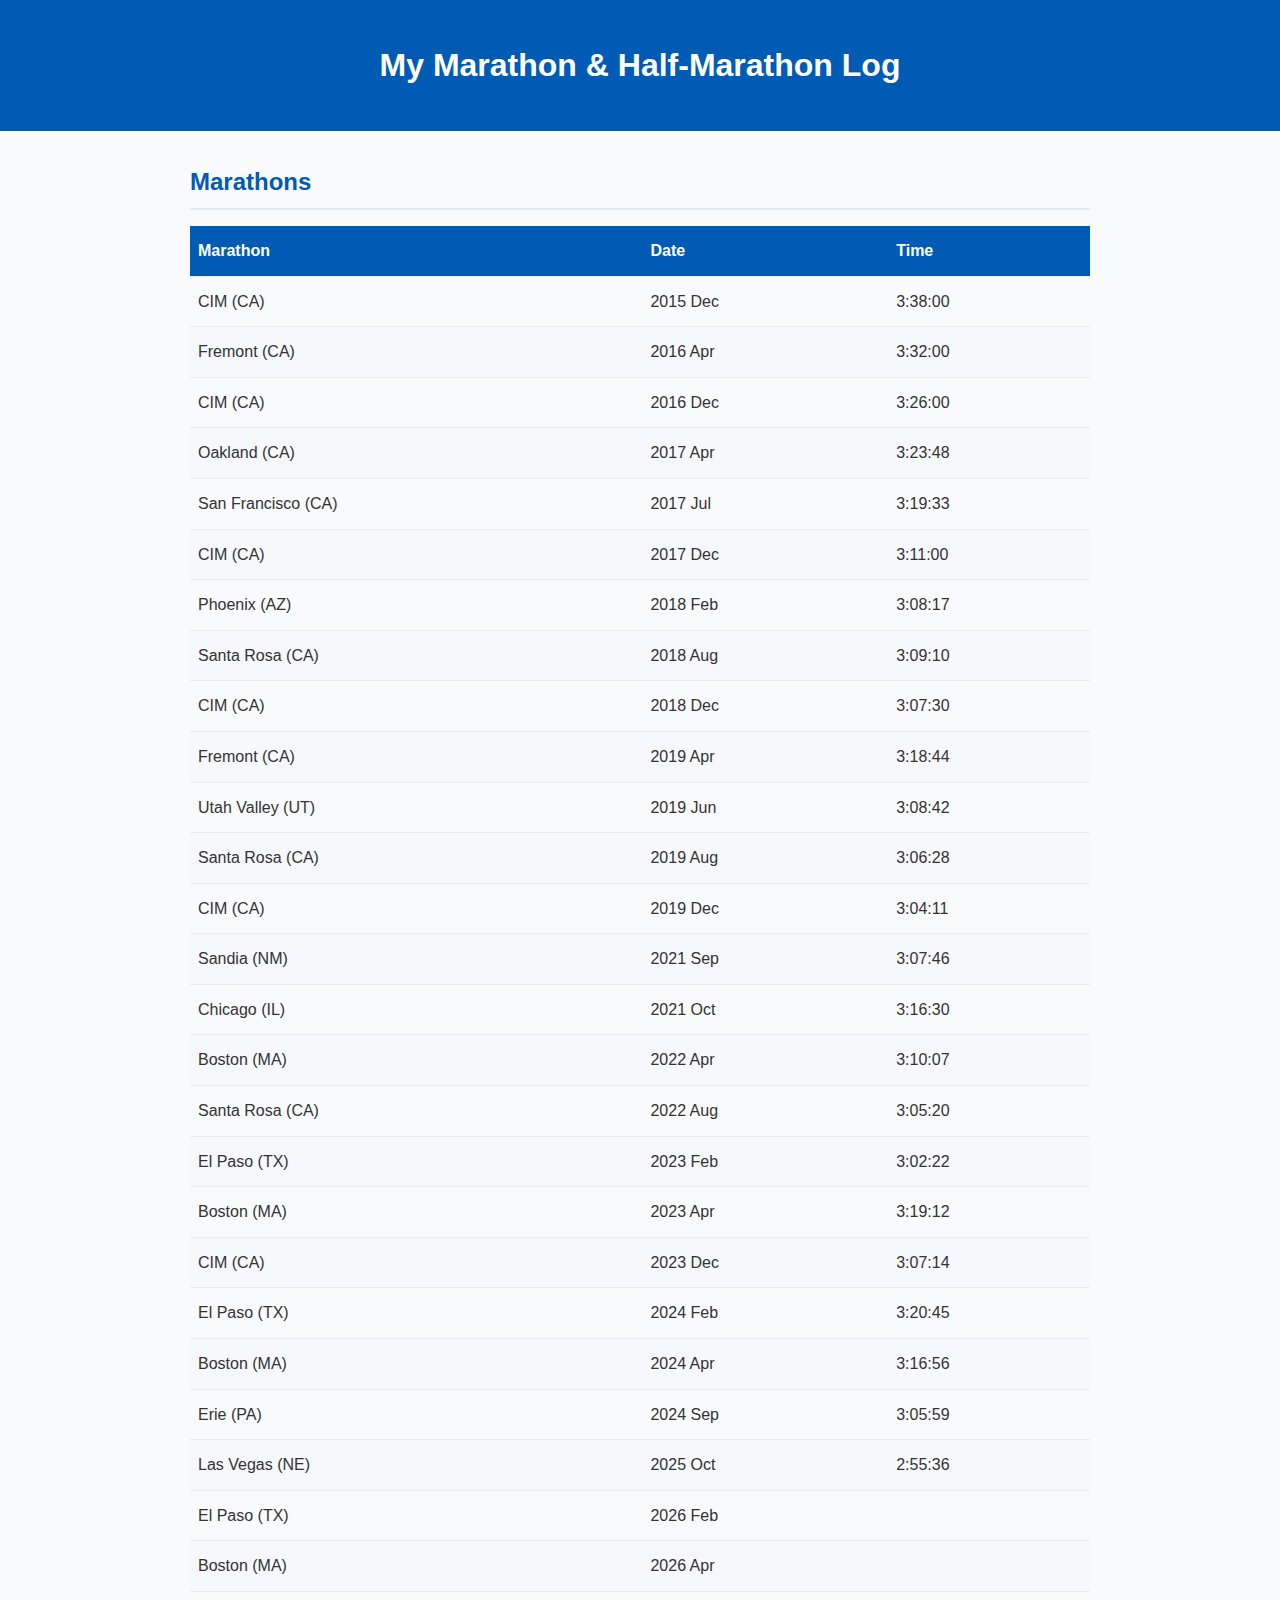
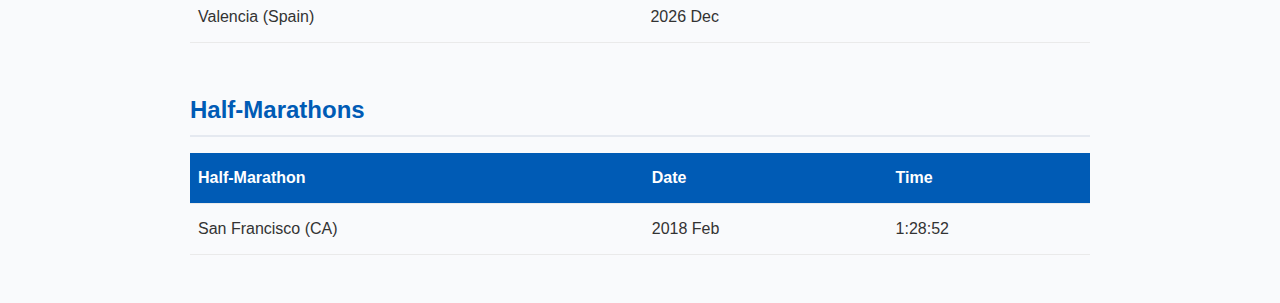
<file: personal/races.html>
<!DOCTYPE html>
<html lang="en">
<head>
  <meta charset="UTF-8">
  <meta name="viewport" content="width=device-width, initial-scale=1.0">
  <title>My Marathons & Half-Marathons</title>

<style>
    /* --- Base Styles --- */
    :root {
      --accent: #005bb5;
      --light-bg: #f9fafc;
    }
    body {
      font-family: "Segoe UI", Tahoma, Geneva, Verdana, sans-serif;
      margin: 0;
      background: var(--light-bg);
      color: #333;
      line-height: 1.6;
    }
    header {
      background: var(--accent);
      color: #fff;
      text-align: center;
      padding: 2.5rem 1rem;
    }
    header h1 {
      margin: 0;
      font-size: 2rem;
    }
    header p {
      margin: 0.5rem 0 0;
      font-size: 1rem;
      opacity: 0.9;
    }
    main {
      max-width: 900px;
      margin: 2rem auto;
      padding: 0 1rem;
    }
    section {
      margin-bottom: 3rem;
    }
    section h2 {
      color: var(--accent);
      border-bottom: 2px solid #e5e9f0;
      padding-bottom: 0.4rem;
      margin-bottom: 1rem;
    }

    /* --- Table Styling --- */
    .table-wrapper {
      overflow-x: auto;
      -webkit-overflow-scrolling: touch;
      background: #fff;
      border-radius: 8px;
      box-shadow: 0 2px 6px rgba(0, 0, 0, 0.05);
    }
    table {
      width: 100%;
      border-collapse: collapse;
      min-width: 480px; /* ensures horizontal scroll on very narrow screens */
    }
    thead {
      background: var(--accent);
      color: #fff;
    }
    th,
    td {
      text-align: left;
      padding: 0.75rem 0.5rem;
      border-bottom: 1px solid #eaeaea;
    }
    tr:nth-child(even) td {
      background: #f6f8fb;
    }
    a {
      color: var(--accent);
      text-decoration: none;
      font-weight: 500;
    }
    a:hover {
      text-decoration: underline;
    }
    caption {
      text-align: left;
      font-style: italic;
      padding: 0.5rem;
      color: #666;
    }

    /* --- Footer --- */
    footer {
      text-align: center;
      padding: 2rem 1rem;
      font-size: 0.9rem;
      color: #666;
      background: #f0f3f8;
    }
  </style>
</head>
<body>

<header>
  <h1>My Marathon & Half-Marathon Log</h1>
  <!-- <p>I don’t enjoy it as much as I used to, but I still like training and running marathons.</p> -->
</header>

<main>

  <section id="marathons">
    <h2>Marathons</h2>
    <table>
      <thead>
        <tr>
          <th>Marathon</th>
          <th>Date</th>
          <th>Time</th>
        </tr>
      </thead>
      <tbody>
        <tr><td>CIM (CA)</td><td>2015 Dec</td><td>3:38:00</td></tr>
        <tr><td>Fremont (CA)</td><td>2016 Apr</td><td>3:32:00</td></tr>
        <tr><td>CIM (CA)</td><td>2016 Dec</td><td>3:26:00</td></tr>
        <tr><td>Oakland (CA)</td><td>2017 Apr</td><td>3:23:48</td></tr>
        <tr><td>San Francisco (CA)</td><td>2017 Jul</td><td>3:19:33</td></tr>
        <tr><td>CIM (CA)</td><td>2017 Dec</td><td>3:11:00</td></tr>
        <tr><td>Phoenix (AZ)</td><td>2018 Feb</td><td>3:08:17</td></tr>
        <tr><td>Santa Rosa (CA)</td><td>2018 Aug</td><td>3:09:10</td></tr>
        <tr><td>CIM (CA)</td><td>2018 Dec</td><td>3:07:30</td></tr>
        <tr><td>Fremont (CA)</td><td>2019 Apr</td><td>3:18:44</td></tr>
        <tr><td>Utah Valley (UT)</td><td>2019 Jun</td><td>3:08:42</td></tr>
        <tr><td>Santa Rosa (CA)</td><td>2019 Aug</td><td>3:06:28</td></tr>
        <tr><td>CIM (CA)</td><td>2019 Dec</td><td>3:04:11</td></tr>
        <tr><td>Sandia (NM)</td><td>2021 Sep</td><td>3:07:46</td></tr>
        <tr><td>Chicago (IL)</td><td>2021 Oct</td><td>3:16:30</td></tr>
        <tr><td>Boston (MA)</td><td>2022 Apr</td><td>3:10:07</td></tr>
        <tr><td>Santa Rosa (CA)</td><td>2022 Aug</td><td>3:05:20</td></tr>
        <tr><td>El Paso (TX)</td><td>2023 Feb</td><td>3:02:22</td></tr>
        <tr><td>Boston (MA)</td><td>2023 Apr</td><td>3:19:12</td></tr>
        <tr><td>CIM (CA)</td><td>2023 Dec</td><td>3:07:14</td></tr>
        <tr><td>El Paso (TX)</td><td>2024 Feb</td><td>3:20:45</td></tr>
        <tr><td>Boston (MA)</td><td>2024 Apr</td><td>3:16:56</td></tr>
        <tr><td>Erie (PA)</td><td>2024 Sep</td><td>3:05:59</td></tr>
        <tr><td>Las Vegas (NE)</td><td>2025 Oct</td><td>2:55:36</td></tr>
        <tr><td>El Paso (TX)</td><td>2026 Feb</td><td></td></tr>
        <tr><td>Boston (MA)</td><td>2026 Apr</td><td></td></tr>
        <tr><td>Valencia (Spain)</td><td>2026 Dec</td><td></td></tr>
	
      </tbody>
      <!-- <caption>Marathon events I’ve completed (and upcoming!)</caption> -->
    </table>
  </section>

  <section id="half-marathons">
    <h2>Half-Marathons</h2>
    <table>
      <thead>
        <tr>
          <th>Half-Marathon</th>
          <th>Date</th>
          <th>Time</th>
        </tr>
      </thead>
      <tbody>
        <tr><td>San Francisco (CA)</td><td>2018 Feb</td><td>1:28:52</td></tr>
      </tbody>
      <!-- <caption>I didn’t keep a full record of my half-marathons, but I’ll start doing so from now on. The last one I ran was in 2018.</caption> -->
    </table>
  </section>

</main>

</body>
</html>
</file>
<file: css/style.css>
.title {
	text-align: center;
	color: black;
	padding: 0.6em;
}


.footer {
	font-size: small;
	display: block;
	padding: 0em 0em 2em 0em;
}


p {
  line-height: normal;
  font-weight: normal;
  font-style: normal;
}


body {
	color: black;
	font-size: 11pt;
	font-family: Optima, Candara, Calibri, Arial, sans-serif;	
	background: white;
	padding-top: 1.0em;
	padding-left: 3.0em;
	padding-bottom: 2.0em;
	width:100vw;
}


h1 { 
    color: #000066;
    font-family: Optima, Candara, Calibri, Arial, sans-serif;	    
}

h2 { 
    color: #000066;
    font-family: Optima, Candara, Calibri, Arial, sans-serif;	        
}

h3 { 
    color: black;
    font-family: Optima, Candara, Calibri, Arial, sans-serif;	            
}


h4 { 
    color: black;
    font-family: Optima, Candara, Calibri, Arial, sans-serif;	            
}

h5 { 
    color: black;
    font-family: Optima, Candara, Calibri, Arial, sans-serif;	            
}

center {
	text-align: center;
}

.center {
	text-align: center;
}
</file>
